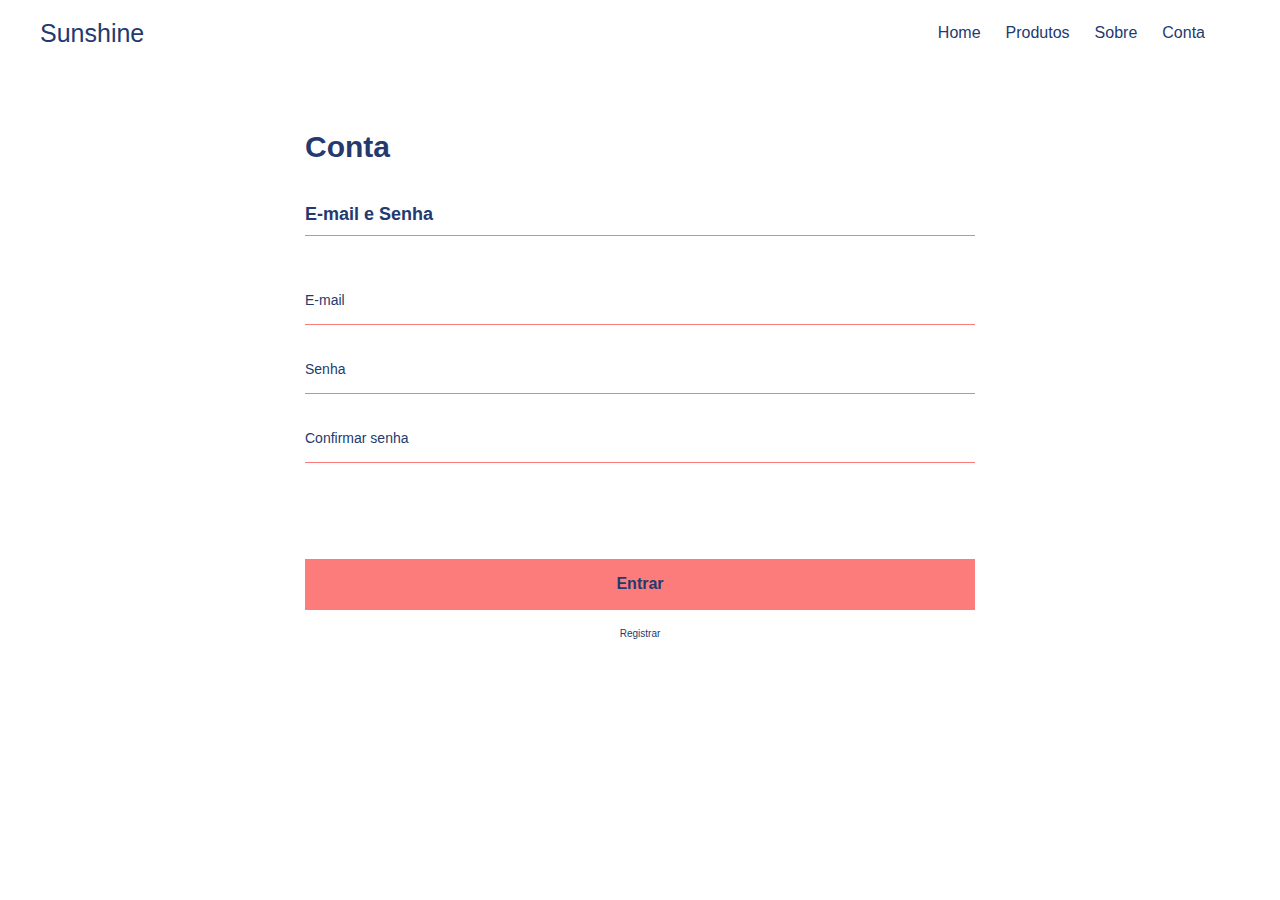
<file: account.html>
<!DOCTYPE html>
<html lang="pt-br">

<head>
  <meta charset="UTF-8" />
  <meta name="viewport" content="width=device-width, initial-scale=1.0" />
  <link rel="stylesheet" href="./css/styles.css" />
  <script type="module" src="/js/register.js" defer></script>

  <title>Criar Conta</title>
</head>

<body>

  <!-- Navigation -->
  <nav class="nav">
    <div class="navigation container">
      <div class="logo">
        <h1>Sunshine</h1>
      </div>

      <div class="menu">
        <div class="top-nav">
          <div class="logo">
            <h1>Sunshine</h1>
          </div>
          <div class="close">
            <i class="bx bx-x"></i>
          </div>
        </div>

        <ul class="nav-list">
          <li class="nav-item">
            <a href="index.html" class="nav-link">Home</a>
          </li>
          <li class="nav-item">
            <a href="product.html" class="nav-link">Produtos</a>
          </li>
          <li class="nav-item">
            <a href="#about" class="nav-link">Sobre</a>
          </li>
          <li class="nav-item">
            <a href="#contact" class="nav-link">Conta</a>
          </li>
          <li class="nav-item">
            <a href="cart.html" class="nav-link icon"><i class="bx bx-shopping-bag"></i></a>
          </li>
        </ul>
      </div>

      <a href="cart.html" class="cart-icon">
        <i class="bx bx-shopping-bag"></i>
      </a>

      <div class="hamburger">
        <i class="bx bx-menu"></i>
      </div>
    </div>
  </nav>

  <form class="form__sign-up">
    <h2 class="form__title">Conta</h2>

    <div class="select__field">

      <fieldset class="form__field">
        <legend class="field__legend">E-mail e Senha</legend>
        <div class="input__field">
          <input class="input" type="email" id="email" name="email" autocomplete="off" required />
          <label class="input__label">E-mail</label>

        </div>

        <div class="input__field">
          <input class="input" type="password" id="password" name="password" 
          autocomplete="current-password"
          required />
          <label class="input__label">Senha</label>

        </div>
        <div class="input__field">
          <input class="input" type="password" id="confirm" name="confirm-password" required />
          <label class="input__label">Confirmar senha</label>

        </div>
      </fieldset>
    </div>

    <button class="form__submit" type="submit">Entrar</button>
    <div class="register-link">
      <a href="register.html" class="nav-link"> Registrar</a>
    </div>
  </form>
</body>

</html>
</file>
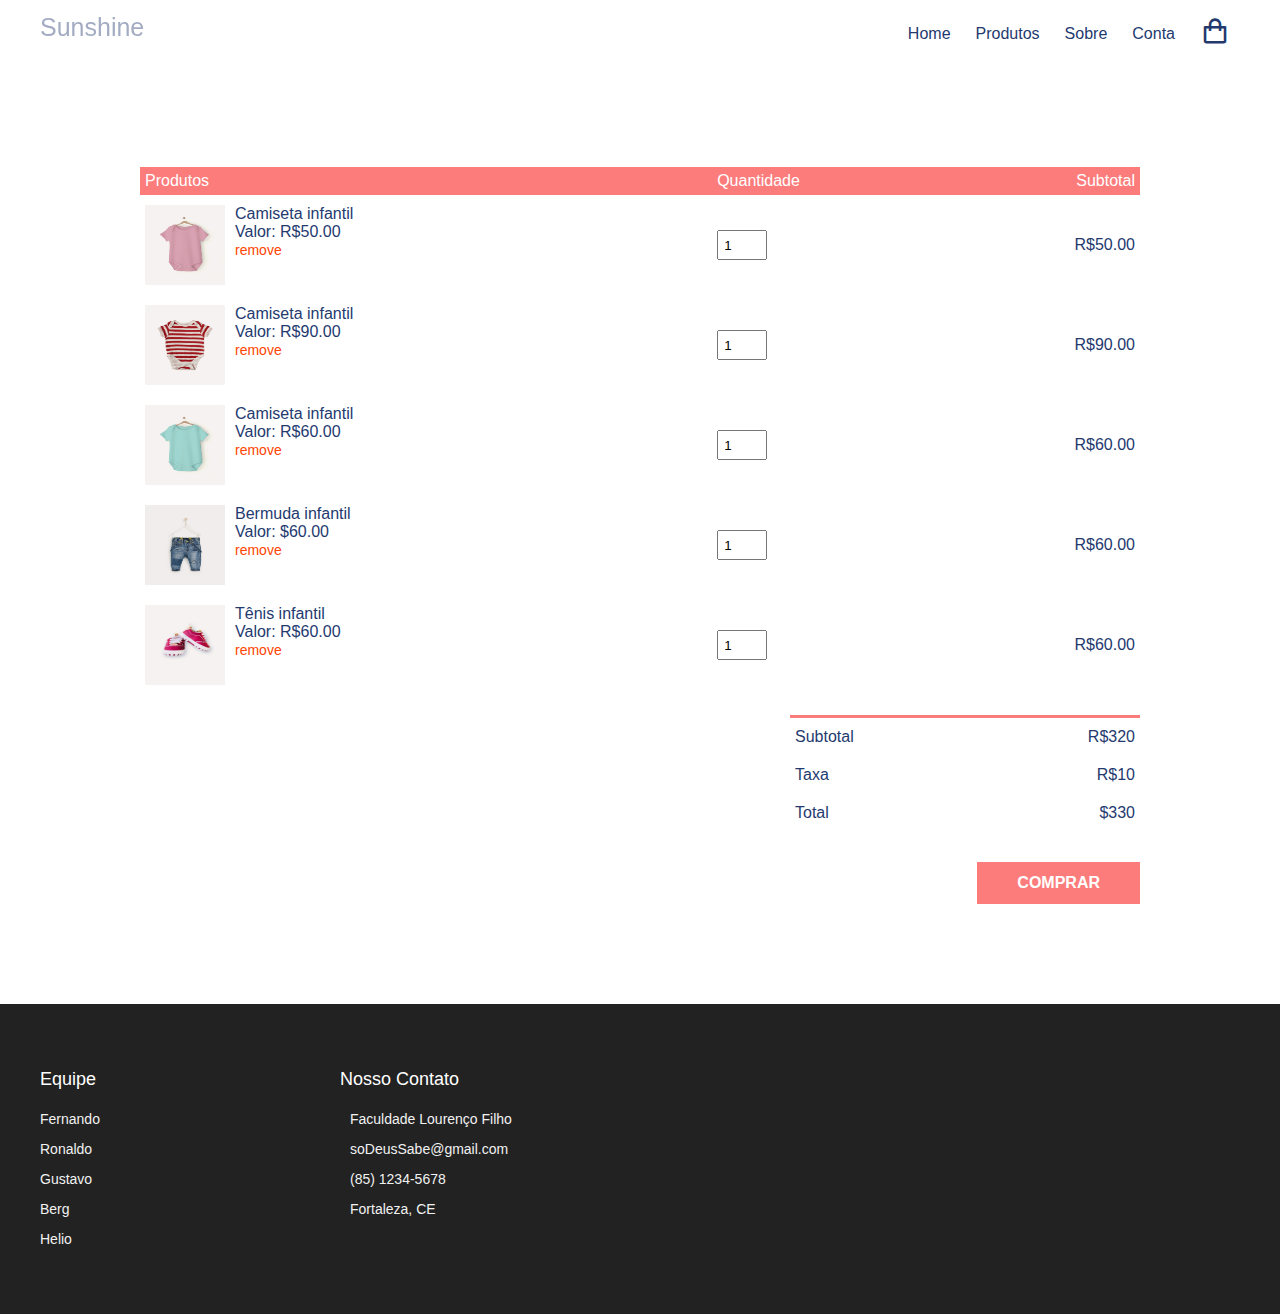
<file: cart.html>
<!DOCTYPE html>
<html lang="pt-br">

<head>
  <meta charset="UTF-8" />
  <meta name="viewport" content="width=device-width, initial-scale=1.0" />

  <!-- Box icons -->
  <link rel="stylesheet" href="https://cdn.jsdelivr.net/npm/boxicons@latest/css/boxicons.min.css" />

  <!-- Custom StyleSheet -->
  <link rel="stylesheet" href="./css/styles.css" />
  <title>Seu Carrinho</title>
</head>

<body>
  <!-- Navigation -->
  <nav class="nav">
    <div class="navigation container">
      <div class="logo">
        <h1>Sunshine</h1>
      </div>

      <div class="menu">
        <div class="top-nav">
          <div class="logo">
            <h1>Sunshine</h1>
          </div>
          <div class="close">
            <i class="bx bx-x"></i>
          </div>
        </div>

        <ul class="nav-list">
          <li class="nav-item">
            <a href="index.html" class="nav-link">Home</a>
          </li>
          <li class="nav-item">
            <a href="product.html" class="nav-link">Produtos</a>
          </li>
          <li class="nav-item">
            <a href="#about" class="nav-link">Sobre</a>
          </li>
          <li class="nav-item">
            <a href="#contact" class="nav-link">Conta</a>
          </li>
          <li class="nav-item">
            <a href="cart.html" class="nav-link icon"><i class="bx bx-shopping-bag"></i></a>
          </li>
        </ul>
      </div>

      <a href="cart.html" class="cart-icon">
        <i class="bx bx-shopping-bag"></i>
      </a>

      <div class="hamburger">
        <i class="bx bx-menu"></i>
      </div>
    </div>
  </nav>

  <!-- Cart Items -->
  <div class="container-md cart">
    <table>
      <tr>
        <th>Produtos</th>
        <th>Quantidade</th>
        <th>Subtotal</th>
      </tr>
      <tr>
        <td>
          <div class="cart-info">
            <img src="./images/pic1.jpg" alt="">
            <div>
              <p>Camiseta infantil</p>
              <span>Valor: R$50.00</span>
              <br />
              <a href="#">remove</a>
            </div>
          </div>
        </td>
        <td><input type="number" value="1" min="1"></td>
        <td>R$50.00</td>
      </tr>
      <tr>
        <td>
          <div class="cart-info">
            <img src="./images/pic2.jpg" alt="">
            <div>
              <p>Camiseta infantil</p>
              <span>Valor: R$90.00</span>
              <br />
              <a href="#">remove</a>
            </div>
          </div>
        </td>
        <td><input type="number" value="1" min="1"></td>
        <td>R$90.00</td>
      </tr>
      <tr>
        <td>
          <div class="cart-info">
            <img src="./images/pic3.jpg" alt="">
            <div>
              <p>Camiseta infantil</p>
              <span>Valor: R$60.00</span>
              <br />
              <a href="#">remove</a>
            </div>
          </div>
        </td>
        <td><input type="number" value="1" min="1"></td>
        <td>R$60.00</td>
      </tr>
      <tr>
        <td>
          <div class="cart-info">
            <img src="./images/pic4.jpg" alt="">
            <div>
              <p>Bermuda infantil</p>
              <span>Valor: $60.00</span>
              <br />
              <a href="#">remove</a>
            </div>
          </div>
        </td>
        <td><input type="number" value="1" min="1"></td>
        <td>R$60.00</td>
      </tr>
      <tr>
        <td>
          <div class="cart-info">
            <img src="./images/pic5.jpg" alt="">
            <div>
              <p>Tênis infantil</p>
              <span>Valor: R$60.00</span>
              <br />
              <a href="#">remove</a>
            </div>
          </div>
        </td>
        <td><input type="number" value="1" min="1"></td>
        <td>R$60.00</td>
      </tr>
    </table>

    <div class="total-price">
      <table>
        <tr>
          <td>Subtotal</td>
          <td>R$320</td>
        </tr>
        <tr>
          <td>Taxa</td>
          <td>R$10</td>
        </tr>
        <tr>
          <td>Total</td>
          <td>$330</td>
        </tr>
      </table>
      <a href="#" class="checkout btn">Comprar</a>

    </div>

  </div>



  <!-- Footer -->
  <footer id="footer" class="section footer">
    <div class="container">
      <div class="footer-container">
        <div class="footer-center">
          <h3>Equipe</h3>
          <a href="#">Fernando</a>
          <a href="#">Ronaldo</a>
          <a href="#">Gustavo</a>
          <a href="#">Berg</a>
          <a href="#">Helio</a>
        </div>
        <div class="footer-center">
          <h3>Nosso Contato</h3>
          <div>
            <span>
              <i class="fas fa-map-marker-alt"></i>
            </span>
            Faculdade Lourenço Filho
          </div>
          <div>
            <span>
              <i class="far fa-envelope"></i>
            </span>
            soDeusSabe@gmail.com
          </div>
          <div>
            <span>
              <i class="fas fa-phone"></i>
            </span>
            (85) 1234-5678
          </div>
          <div>
            <span>
              <i class="far fa-paper-plane"></i>
            </span>
            Fortaleza, CE
          </div>
        </div>
      </div>
    </div>
    </div>
  </footer>
  <!-- End Footer -->

  <!-- GSAP -->
  <script src="https://cdnjs.cloudflare.com/ajax/libs/gsap/3.5.1/gsap.min.js"></script>
  <!-- Custom Script -->
  <script src="./js/index.js"></script>
</body>

</html>
</file>
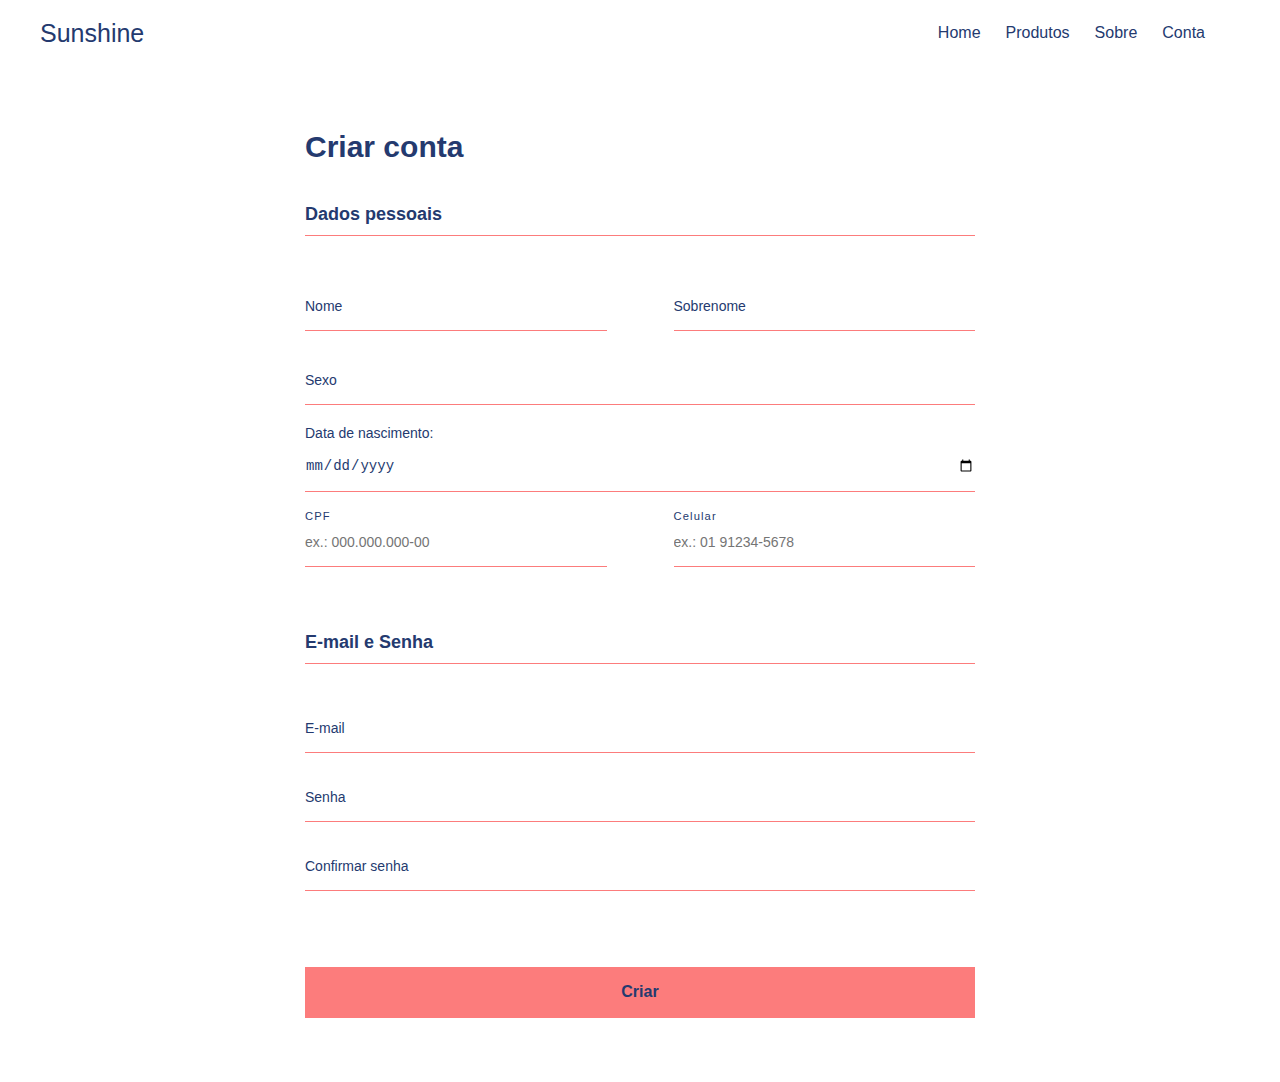
<file: register.html>
<!DOCTYPE html>
<html lang="pt-br">

<head>
  <meta charset="UTF-8" />
  <meta name="viewport" content="width=device-width, initial-scale=1.0" />
  <link rel="stylesheet" href="./css/styles.css" />
  <script type="module" src="/js/register.js" defer></script>

  <title>Criar Conta</title>
</head>

<body>

  <!-- Navigation -->
  <nav class="nav">
    <div class="navigation container">
      <div class="logo">
        <h1>Sunshine</h1>
      </div>

      <div class="menu">
        <div class="top-nav">
          <div class="logo">
            <h1>Sunshine</h1>
          </div>
          <div class="close">
            <i class="bx bx-x"></i>
          </div>
        </div>

        <ul class="nav-list">
          <li class="nav-item">
            <a href="index.html" class="nav-link">Home</a>
          </li>
          <li class="nav-item">
            <a href="product.html" class="nav-link">Produtos</a>
          </li>
          <li class="nav-item">
            <a href="#about" class="nav-link">Sobre</a>
          </li>
          <li class="nav-item">
            <a href="account.html" class="nav-link">Conta</a>
          </li>
          <li class="nav-item">
            <a href="cart.html" class="nav-link icon"><i class="bx bx-shopping-bag"></i></a>
          </li>
        </ul>
      </div>

      <a href="cart.html" class="cart-icon">
        <i class="bx bx-shopping-bag"></i>
      </a>

      <div class="hamburger">
        <i class="bx bx-menu"></i>
      </div>
    </div>
  </nav>

  <form class="form__sign-up">
    <h2 class="form__title">Criar conta</h2>
    
    <fieldset class="form__field">
      <legend class="field__legend">Dados pessoais</legend>

      <div class="input__block">
        <div class="input__field">
          <input class="input" type="text" id="name" name="name" required />
          <label class="input__label">Nome</label>
        </div>
        <div class="input__field">
          <input class="input" type="text" 
            id="last-name" name="last-name" required />
          <label class="input__label">Sobrenome</label>
        </div>
      </div>

      <div class="select__field">
        <select class="select" name="gender" id="gender">
          <option label="Sexo" hidden selected></option>
          <option value="M">Homem</option>
          <option value="F">Mulher</option>
        </select>
       
      </div>
      <div class="date__field">
        <label for="birth">Data de nascimento:</label>
        <input class="input" type="date" id="birth" name="birth" min="1950-01-01" required />
      </div>

      <div class="input__block">
        <div class="input__field">
          <input class="input" type="text" id="cpf" name="cpf" placeholder="ex.: 000.000.000-00" />
          <label class="input__label">CPF</label>
        </div>
        <div class="input__field">
          <input class="input" type="text" id="phone" name="phone" placeholder="ex.: 01 91234-5678">
          <label class="input__label">Celular</label>
      
        </div>
      </div>
    </fieldset>

    <fieldset class="form__field">
      <legend class="field__legend">E-mail e Senha</legend>
      <div class="input__field">
        <input class="input" type="email" id="email" name="email" autocomplete="off" required />
        <label class="input__label">E-mail</label>

      </div>
      <div class="input__field">
        <input class="input" type="password" id="password" name="password" required />
        <label class="input__label">Senha</label>
       
      </div>
      <div class="input__field">
        <input class="input" type="password" id="confirm" name="confirm-password" required />
        <label class="input__label">Confirmar senha</label>
       
      </div>
    </fieldset>

    <button class="form__submit" type="submit">Criar</button>
  </form>
</body>

</html>
</file>
<file: css/styles.css>
:root {
  --white: #fff;
  --black: #222;
  --pink: #f60091;
  --grey: #444;
  --grey2: #959595;
  --grey-alt: #d1e2e9;
  --yellow: #ffd800;
  --green: #59b210;
}

*,
*::before,
*::after {
  margin: 0;
  padding: 0;
  box-sizing: inherit;
}

html {
  scroll-behavior: smooth;
  box-sizing: border-box;
  font-size: 62.5%;
}

body {
  font-family: "Poppins", sans-serif;
  font-size: 1.6rem;
  font-weight: 400;
  background-color: #fff;
  color: #243a6f;
  position: relative;
  z-index: 1;
}

h1,
h2,
h3,
h4 {
  font-weight: 500;
}

a {
  color: inherit;
  text-decoration: none;
}

img {
  max-width: 100%;
}

li {
  list-style: none;
}

.container {
  max-width: 120rem;
  margin: 0 auto;
}

.container-md {
  max-width: 100rem;
  margin: 0 auto;
}

@media only screen and (max-width: 1200px) {
  .container {
    padding: 0 3rem;
  }

  .container-md {
    padding: 0 3rem;
  }
}

/* Header */
.header {
  position: relative;
  width: 100%;
  min-height: 100vh;
  background-color: var(--grey-alt);
  overflow: hidden;
}

.nav {
  padding: 1.6rem 0;
}

.nav.fix-nav {
  position: fixed;
  top: 0;
  left: 0;
  width: 100%;
  background-color: #243a6f;
  box-shadow: 0 5px 15px rgba(0, 0, 0, 0.3);
  z-index: 999;
}

.nav.fix-nav .nav-link,
.nav.fix-nav .logo,
.nav.fix-nav .cart-icon,
.nav.fix-nav .hamburger {
  color: #fff;
}

.navigation {
  display: flex;
  align-items: center;
  justify-content: space-between;
}

.logo h1 {
  font-size: 2.5rem;
}

.nav-list {
  display: flex;
  align-items: center;
}

.nav-item:not(:last-child) {
  margin-right: 0.5rem;
}

.nav-link:link,
.nav-link:visited {
  padding: 0.8rem 1rem;
  transition: all 300ms ease-in-out;
}

.nav-link.icon {
  font-size: 3rem;
}

.top-nav {
  display: none;
}

.hamburger {
  display: none;
}

.cart-icon {
  display: none;
}

@media only screen and (max-width: 768px) {
  .menu {
    position: fixed;
    top: 0;
    left: -100%;
    width: 80%;
    max-width: 40rem;
    height: 100%;
    background-color: #fff;
    transition: all 500ms ease-in-out;
    z-index: 100;
  }

  .menu.show {
    left: 0;
  }

  .top-nav {
    display: flex;
    align-items: center;
    justify-content: space-between;
    background-color: #243a6f;
    padding: 1rem 1.6rem;
  }

  .top-nav .logo {
    color: #fff;
  }

  .top-nav .close {
    color: #fff;
    font-size: 3rem;
    padding: 1rem;
    cursor: pointer;
  }

  .cart-icon {
    display: block;
    font-size: 3rem;
  }

  .hamburger {
    display: block;
    font-size: 3rem;
    padding: 0.5rem;
    cursor: pointer;
  }

  .nav-link:link,
  .nav-link:visited {
    display: block;
    font-size: 1.7rem;
    padding: 1rem 0;
  }

  .nav.fix-nav .nav-link {
    color: #243a6f;
  }

  .nav-list {
    flex-direction: column;
    align-items: start;
    padding: 1rem 1.6rem;
  }

  body.show::before {
    content: "";
    position: absolute;
    top: 0;
    left: 0;
    width: 100%;
    height: 100%;
    background-color: rgba(0, 0, 0, 0.8);
    z-index: 4;
  }

  .nav.show {
    background-color: rgba(0, 0, 0, 0.8);
  }

  .nav-link.icon {
    display: none;
  }
}

/* Hero */
.header .hero-img {
  position: absolute;
  bottom: -10%;
  right: -5%;
  height: 70rem;
  object-fit: contain;
}

.hero-content {
  position: absolute;
  top: 50%;
  transform: translate(25%, -50%);
}

.hero-content h2 {
  color: #b888ff;
  font-size: 3rem;
  font-weight: 700;
  margin-bottom: 1rem;
}

.hero-content .discount {
  color: #fbb419;
}

.hero-content h1 span {
  color: #253b70;
  font-size: 6rem;
  font-weight: 700;
  display: block;
  line-height: 1;
  text-shadow: 3px 3px 0 #f1f1f1, 4px 4px 0 #f1f1f1;
}

.btn {
  display: inline-block;
  background-color: #fc7c7c;
  padding: 1.2rem 4rem;
  color: #fff;
  font-weight: 600;
  text-transform: uppercase;
  margin-top: 3rem;
}

@media only screen and (max-width: 1200px) {
  .header .hero-img {
    right: -20%;
  }

  .hero-content {
    transform: translate(20%, -50%);
  }

  .hero-content h2 {
    font-size: 2rem;
  }

  .hero-content h1 span {
    font-size: 5rem;
  }
}

@media only screen and (max-width: 996px) {
  .header {
    min-height: 70vh;
  }

  .header .hero-img {
    height: 40rem;
    right: -10%;
  }
}

@media only screen and (max-width: 567px) {
  .header {
    min-height: 100vh;
  }

  .header .hero-img {
    height: 40rem;
    bottom: -15%;
  }

  .hero-content {
    top: 40%;
    transform: translate(15%, -50%);
  }

  .header .hero-img {
    right: 0%;
  }

  .hero-content h2 {
    font-size: 1.8rem;
  }

  .hero-content h1 span {
    font-size: 4rem;
  }

  .hero-content a {
    padding: 1rem 3rem;
  }
}

/* Adverts */
.section {
  padding: 10rem 0 5rem 0;
}

.advert-center {
  display: grid;
  grid-template-columns: repeat(auto-fit, minmax(30rem, 1fr));
  gap: 3rem;
}

.advert-box {
  position: relative;
  color: #fff;
  height: 27rem;
  border-radius: 1rem;
  padding: 1.6rem;
  overflow: hidden;
  z-index: 1;
}

.advert-box img {
  position: absolute;
  bottom: 0%;
  left: -20%;
  height: 100%;
  width: 35rem;
  z-index: -1;
}

.advert-box:nth-child(1) {
  background-color: #f5c5d1;
}

.advert-box:nth-child(2) {
  background-color: #a1d1df;
}

.advert-box:nth-child(3) {
  background-color: #e5bc00;
}

.advert-box .dotted {
  position: relative;
  height: 100%;
  border: 2px dashed #f1f1f1;
  border-radius: 1rem;
}

.advert-box .content {
  position: absolute;
  top: 50%;
  right: 5%;
  transform: translate(0, -50%);
}

.advert-box .content h2,
.advert-box .content h4 {
  text-shadow: 5px 6px 0px rgba(37, 59, 112, 0.1);
}

.advert-box .content h2 {
  line-height: 1.2;
  font-size: 3rem;
  font-weight: 700;
  margin-bottom: 1rem;
}

.advert-box .content h4 {
  font-size: 1.5rem;
  text-transform: capitalize;
}

/* Featured Products */

.title {
  margin: 4rem 0 7rem 0;
  text-align: center;
}

.title h1 {
  font-size: 3rem;
  display: inline-block;
  position: relative;
  z-index: 0;
}

.title h1::after {
  content: "";
  position: absolute;
  left: 50%;
  bottom: -20%;
  transform: translate(-50%, -50%);
  background-color: var(--pink);
  width: 50%;
  height: 0.4rem;
  z-index: 1;
}

/* Product */
.product-center {
  display: grid;
  grid-template-columns: repeat(auto-fit, minmax(25rem, 1fr));
  gap: 7rem 3rem;
}

.product {
  height: 48rem;
  background-color: #fff;
  box-shadow: 0 0.5rem 1.5rem rgba(0, 0, 0, 0.15);
  border-radius: 1rem;
  text-align: center;
  transition: all 300ms ease-in-out;
}

.product:hover {
  box-shadow: 0 0.5rem 1.5rem rgba(0, 0, 0, 0.25);
}

.product-header {
  position: relative;
  height: 35rem;
  background-color: #f6f2f1;
  transition: all 300ms ease-in-out;
  z-index: 0;
}

.product-header img {
  height: 100%;
}

.product-footer {
  padding: 2rem 1.6rem 1.6rem 1.6rem;
}

.product-footer h3 {
  font-size: 2.2rem;
}

.rating {
  color: #43b3d9;
}

.product-footer .price {
  color: #ff7c9c;
  font-size: 2rem;
}

.product:hover .product-header::after {
  content: "";
  position: absolute;
  width: 100%;
  height: 100%;
  left: 0;
  top: 0;
  border-radius: 1rem 1rem 0 0;
  background-color: rgba(0, 0, 0, 0.5);
  transition: all 500ms ease-in-out;
  z-index: 1;
}

.product-header .icons {
  position: absolute;
  right: 5%;
  top: 50%;
  transform: translate(0, -50%) scale(0);
  z-index: 2;
  opacity: 0;
  transition: all 500ms ease-in-out;
}

.product-header .icons span {
  background-color: #fff;
  font-size: 2.5rem;
  display: block;
  border-radius: 50%;
  padding: 1.5rem 1.6rem;
  line-height: 2rem;
  cursor: pointer;
  transition: all 300ms ease-in-out;
}

.product-header .icons span i {
  transition: all 500ms ease-in-out;
}

.product-header .icons span:not(:last-child) {
  margin-bottom: 1rem;
}

.product-header .icons span:hover {
  background-color: #ff7c9c;
  color: #fff;
}

.product:hover .icons {
  opacity: 1;
  transform: translate(0, -50%) scale(1);
}

.product-header .icons a {
  display: block;
  margin-bottom: 1rem;
}

/* Exclusive Product */
.product-banner {
  display: grid;
  grid-template-columns: 1fr 1fr;
  height: 50rem;
  background-color: #243a6f;
}

.product-banner .left img {
  object-fit: cover;
  height: 100%;
}

.product-banner .right {
  align-self: center;
  text-align: center;
  padding: 1.6rem;
}

.product-banner .content h2 {
  color: #fbb419;
  font-size: 3rem;
  font-weight: 700;
  margin-bottom: 1rem;
}

.product-banner .content .discount {
  color: #b888ff;
}

.product-banner .content h1 span {
  color: #fff;
  font-size: 6rem;
  font-weight: 700;
  display: block;
  line-height: 1;
}

@media only screen and (max-width: 996px) {
  .product-banner .content h1 span {
    font-size: 5rem;
  }
}

@media only screen and (max-width: 768px) {
  .product-banner {
    grid-template-columns: 1fr;
  }

  .product-banner .left {
    display: none;
  }

  .product-banner .content h1 span {
    font-size: 4rem;
  }

  .product-banner .content h2 {
    font-size: 2rem;
  }

  .product-banner .content a {
    padding: 1rem 3rem;
  }
}

/* Testimonials */
.testimonial-center {
  display: grid;
  grid-template-columns: repeat(auto-fit, minmax(25rem, 1fr));
  gap: 6rem;
}

.testimonial {
  position: relative;
  padding: 5rem;
  background-color: #fff;
  box-shadow: 0 0.5rem 1.5rem rgba(0, 0, 0, 0.1);
  transition: all 300ms ease-in-out;
  text-align: center;
  border-radius: 0.5rem;
}

.testimonial:hover {
  box-shadow: 0 0.5rem 1.5rem rgba(0, 0, 0, 0.2);
  transform: translateY(-1rem);
}

.testimonial span {
  position: absolute;
  top: 2%;
  left: 50%;
  font-size: 12rem;
  font-family: sans-serif;
  color: #ff7c9c;
  line-height: 1;
  transform: translate(-50%, 0);
}

.testimonial p {
  margin: 2rem 0 1rem 0;
}

.testimonial .rating {
  margin-bottom: 1rem;
}

.testimonial .img-cover {
  border-radius: 50%;
  width: 8rem;
  height: 8rem;
  overflow: hidden;
  margin: 0 auto;
}

.testimonial .img-cover img {
  height: 100%;
  object-fit: cover;
}

.testimonial h4 {
  margin-top: 1rem;
}

/* ========= Striper center ======== */
.brands-center {
 display: flex;
}

.brand {
  height: 8rem;
  width: 8rem;
  margin: 0 auto;
}

.brand img {
  object-fit: contain;
}

@media only screen and (max-width: 768px) {
  .brands-center {
    grid-template-columns: repeat(3, 1fr);
  }
}

/* ========= Footer ======== */
.footer {
  background-color: var(--black);
  padding: 6rem 1rem;
  line-height: 3rem;
}

.footer-center span {
  margin-right: 1rem;
}

.footer-container {
  display: grid;
  grid-template-columns: repeat(4, 1fr);
  color: var(--white);
}

.footer-center a:link,
.footer-center a:visited {
  display: block;
  color: #f1f1f1;
  font-size: 1.4rem;
  transition: 0.6s;
}

.footer-center a:hover {
  color: var(--pink);
}

.footer-center div {
  color: #f1f1f1;
  font-size: 1.4rem;
}

.footer-center h3 {
  font-size: 1.8rem;
  font-weight: 400;
  margin-bottom: 1rem;
}

@media only screen and (max-width: 998px) {
  .footer-container {
    grid-template-columns: repeat(2, 1fr);
    row-gap: 2rem;
  }
}

@media only screen and (max-width: 768px) {
  .footer-container {
    grid-template-columns: 1fr;
    row-gap: 2rem;
  }
}

/* All Products */
.section .top {
  display: flex;
  align-items: center;
  justify-content: space-between;
  margin-bottom: 4rem;
}

.all-products .top select {
  font-family: "Poppins", sans-serif;
  width: 20rem;
  padding: 1rem;
  border: 1px solid #ccc;
  appearance: none;
  outline: none;
}

form {
  position: relative;
  z-index: 1;
}

form span {
  position: absolute;
  top: 50%;
  right: 1rem;
  transform: translateY(-50%);
  font-size: 2rem;
  z-index: 0;
}

@media only screen and (max-width: 768px) {
  .all-products .top select {
    width: 15rem;
  }
}

/* Pagination */
.pagination {
  padding: 3rem 0 5rem 0;
}

.pagination span {
  display: inline-block;
  padding: 1rem 1.5rem;
  border: 1px solid #243a6f;
  font-size: 1.8rem;
  margin-bottom: 2rem;
  cursor: pointer;
  transition: all 300ms ease-in-out;
}

.pagination span:hover {
  border: 1px solid #243a6f;
  background-color: #243a6f;
  color: #fff;
}

/* Detail */
.product-detail .details {
  display: grid;
  grid-template-columns: 1fr 1.2fr;
  gap: 7rem;
}

.product-detail .left {
  display: flex;
  flex-direction: column;
}

.product-detail .left .main {
  text-align: center;
  background-color: #f6f2f1;
  margin-bottom: 2rem;
  height: 45rem;
  padding: 3rem;
}

.product-detail .left .main img {
  object-fit: contain;
  height: 100%;
}

.product-detail .thumbnails {
  display: grid;
  grid-template-columns: repeat(4, 1fr);
  gap: 1rem;
}

.product-detail .thumbnail {
  width: 10rem;
  height: 10rem;
  background-color: #f6f2f1;
  text-align: center;
}

.product-detail .thumbnail img {
  height: 100%;
  object-fit: contain;
}

.product-detail .right span {
  display: inline-block;
  font-size: 1.5rem;
  margin-bottom: 1rem;
}

.product-detail .right h1 {
  font-size: 4rem;
  line-height: 1.2;
  margin-bottom: 2rem;
}

.product-detail .right .price {
  font-size: 600;
  font-size: 2rem;
  color: #ff7c9c;
  margin-bottom: 2rem;
}

.product-detail .right div {
  display: inline-block;
  position: relative;
  z-index: 1;
}

.product-detail .right select {
  font-family: "Poppins", sans-serif;
  width: 20rem;
  padding: 0.7rem;
  border: 1px solid #ccc;
  appearance: none;
  outline: none;
}

.product-detail form {
  margin-bottom: 2rem;
}

.product-detail form span {
  position: absolute;
  top: 50%;
  right: 1rem;
  transform: translateY(-50%);
  font-size: 2rem;
  z-index: 0;
}

.product-detail .form {
  margin-bottom: 3rem;
}

.product-detail .form input {
  padding: 0.8rem;
  text-align: center;
  width: 3.5rem;
  margin-right: 2rem;
}

.product-detail .form .addCart {
  background: #ff7c9c;
  padding: 0.8rem 4rem;
  color: #fff;
  border-radius: 3rem;
}

.product-detail h3 {
  text-transform: uppercase;
  margin-bottom: 2rem;
}

@media only screen and (max-width: 996px) {
  .product-detail .left {
    width: 30rem;
    height: 45rem;
  }

  .product-detail .details {
    gap: 3rem;
  }

  .product-detail .thumbnails {
    width: 30rem;
    gap: 0.5rem;
  }

  .product-detail .thumbnail {
    width: auto;
    height: 10rem;
    background-color: #f6f2f1;
    text-align: center;
    padding: 0.5rem;
  }
}

@media only screen and (max-width: 650px) {
  .product-detail .details {
    grid-template-columns: 1fr;
  }

  .product-detail .right {
    margin-top: 10rem;
  }

  .product-detail .left {
    width: 100%;
    height: 45rem;
  }

  .product-detail .details {
    gap: 3rem;
  }

  .product-detail .thumbnails {
    width: 100%;
    gap: 0.5rem;
  }
}

/* Cart Items */
.cart {
  margin: 10rem auto;
}

table {
  width: 100%;
  border-collapse: collapse;
}

.cart-info {
  display: flex;
  flex-wrap: wrap;
}

th {
  text-align: left;
  padding: 0.5rem;
  color: #fff;
  background-color: #fc7c7c;
  font-weight: normal;
}

td {
  padding: 1rem 0.5rem;
}

td input {
  width: 5rem;
  height: 3rem;
  padding: 0.5rem;
}

td a {
  color: orangered;
  font-size: 1.4rem;
}

td img {
  width: 8rem;
  height: 8rem;
  margin-right: 1rem;
}

.total-price {
  display: flex;
  justify-content: flex-end;
  align-items: end;
  flex-direction: column;
  margin-top: 2rem;
}

.total-price table {
  border-top: 3px solid #fc7c7c;
  width: 100%;
  max-width: 35rem;
}

td:last-child {
  text-align: right;
}

th:last-child {
  text-align: right;
}

@media only screen and (max-width: 567px) {
  .cart-info p {
    display: none;
  }
}

/* Form register */
.form__sign-up {
 
  width: 100%;
  max-width: 750px;

  margin: 3.2rem auto;
  padding: 3.2rem 2.4rem;

  display: flex;
  flex-direction: column;
}

.form__title {
  margin-bottom: 4rem;
  font-size: 3rem;
  font-weight: bold;
}

.form__field {
  border: none;
  margin-bottom: 4rem;
}

.field__legend {
  width: 100%;
  font-size: 1.8rem;
  margin-bottom: 4rem;
  padding-bottom: 1rem;
  border-bottom: 1px #fc7c7c solid;
  font-weight: bold;
}

/*input form*/

.input,
.select,
.form__submit {
  appearance: none;
  -moz-appearance: none;
  -webkit-appearance: none;

  width: 100%;

  padding: 16px 0;

  border: none;
  border-bottom: 1px solid #fc7c7c;

  background-color: transparent;

  outline: none;

  color: var(--text-color);
  font-size: 1em;
}

.input__field,
.select__field,
.date__field {
  position: relative;
  margin-bottom: 2rem;
  font-size: 1.4rem;
}


.form__submit {
  margin-top: 16px;
  background-color: #fc7c7c;
  font-weight: bold;
}

.input__field .input ~ .input__label {
  position: absolute;
  top: 16px;
  left: 0;
  transition: .4s;
}


.input__field .input:focus ~ .input__label,
.input__field .input:valid ~ .input__label {
  transform: translateY(-24px);
  font-size: 0.8em;
  letter-spacing: 0.1em;
}

@media (min-width: 750px) {
  .form__sign-up {
    padding: 3.2rem 4rem;
  }

  .input__block {
    display: flex;
    align-items: center;
    justify-content: space-between;
    height: 8rem;
  }

  .form__field:nth-child(2) .input__field {
    width: 45%;
  }
}

.register-link{
  display: flex;
  align-items: center;
  justify-content: center;
  margin-top: 10px;
  font-size: 10px;
}
</file>
